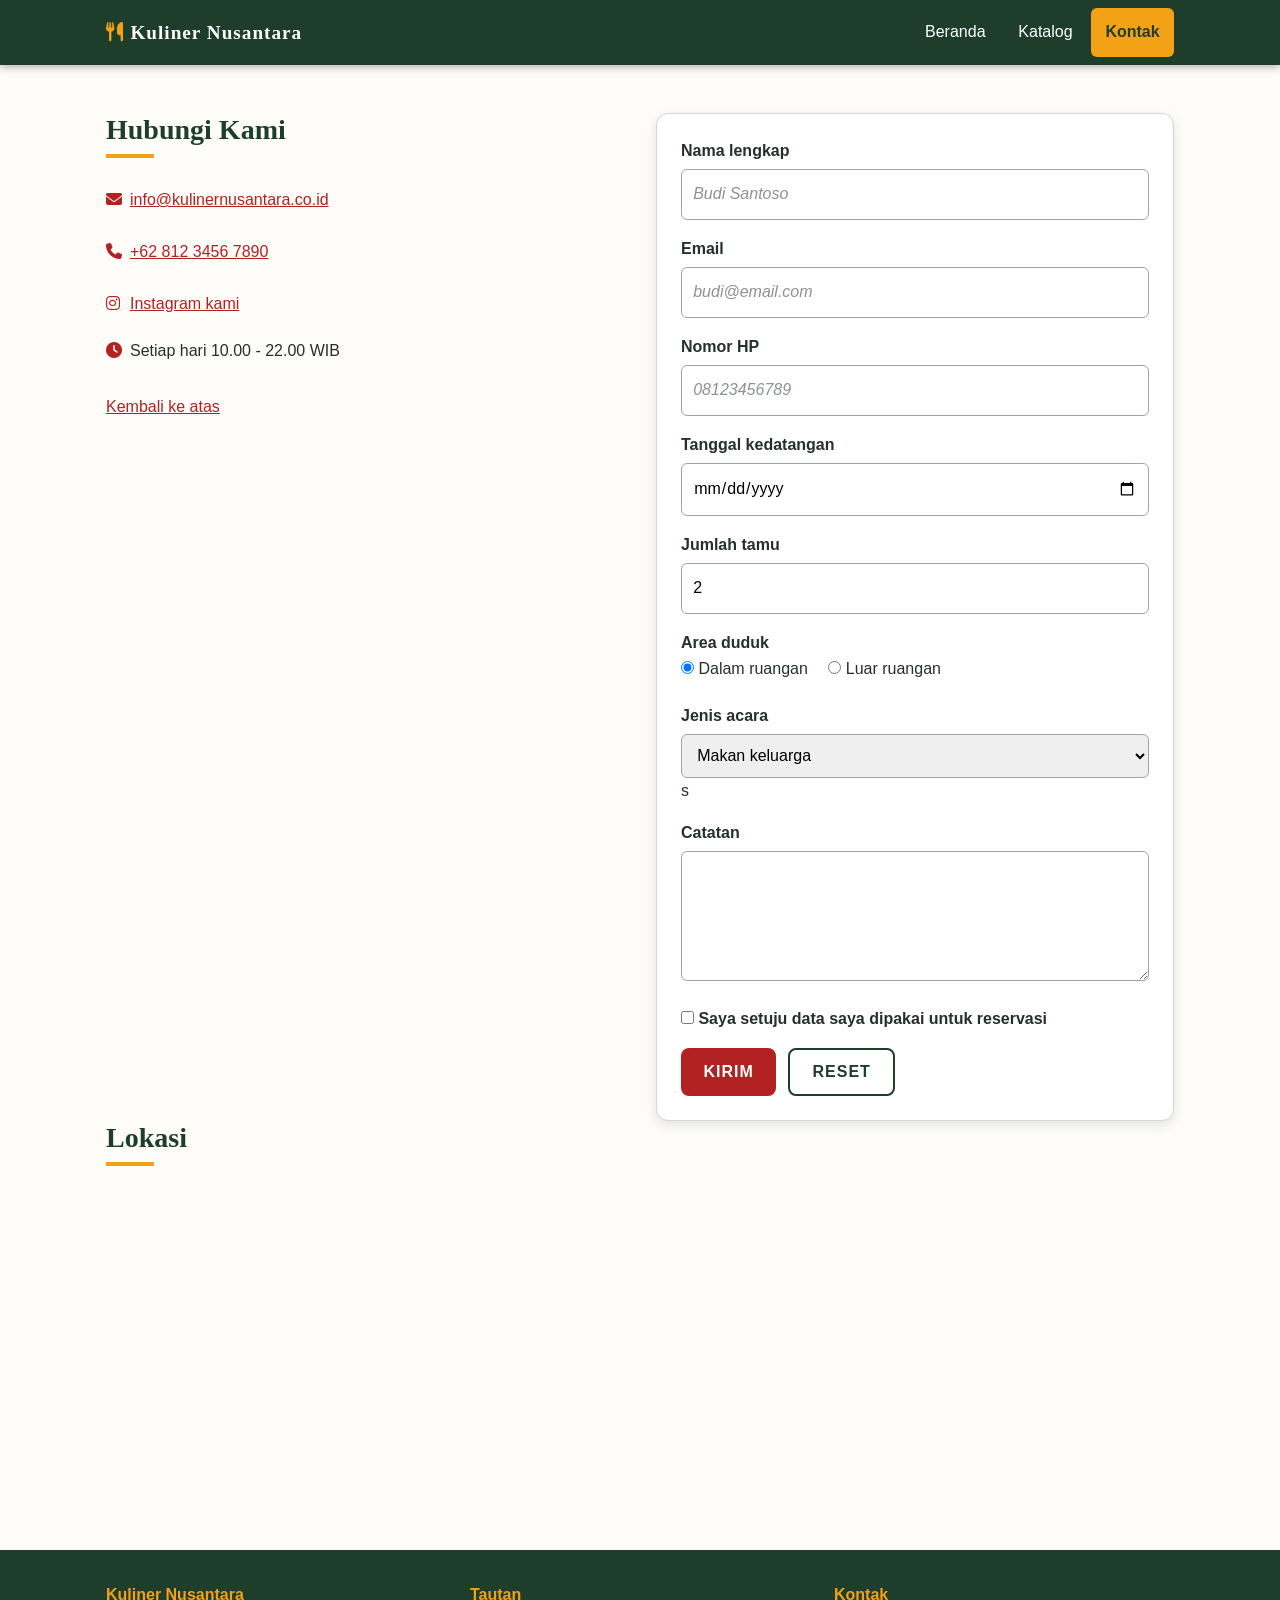
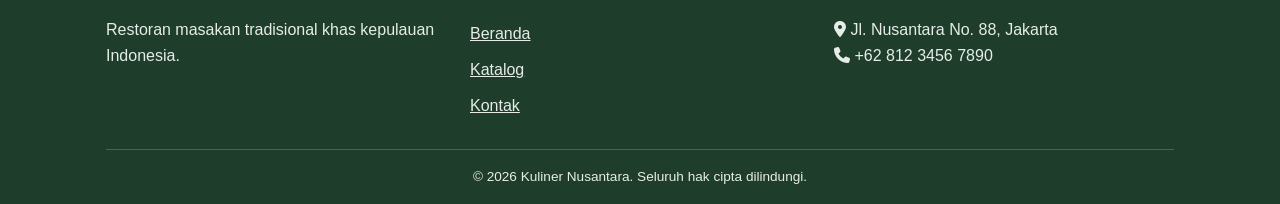
<file: kontak.html>
<!DOCTYPE html>
<html lang="id">

<head>
  <meta charset="UTF-8">
  <meta name="viewport" content="width=device-width, initial-scale=1.0">
  <link rel="stylesheet" href="style.css">
  <link rel="stylesheet" href="https://cdnjs.cloudflare.com/ajax/libs/font-awesome/6.4.0/css/all.min.css">
  <title>Kontak - Kuliner Nusantara</title>
</head>

<body id="atas">
  <header class="site-header">
    <div class="container header-container">
      <a href="index.html" class="brand"><i class="fa-solid fa-utensils"></i>Kuliner Nusantara</a>
      <nav>
        <ul class="nav-list">
          <li><a href="index.html">Beranda</a></li>
          <li><a href="katalog.html">Katalog</a></li>
          <li><a href="kontak.html" class="active">Kontak</a></li>
        </ul>
      </nav>
    </div>
  </header>
  <main class="section">
    <div class="container kontak-layout">
      <section class="info-kontak">
        <h1 class="section-title">Hubungi Kami</h1>
        <ul>
          <li><i class="fa-solid fa-envelope"></i><a
              href="mailto:info@kulinernusantara.co.id">info@kulinernusantara.co.id</a></li>
          <li><i class="fa-solid fa-phone"></i><a href="tel:+6281234567890">+62 812 3456 7890</a></li>
          <li><i class="fa-brands fa-instagram"></i><a href="https://www.instagram.com/" target="_blank"
              rel="noopener">Instagram kami</a></li>
          <li><i class="fa-solid fa-clock"></i>Setiap hari 10.00 - 22.00 WIB</li>
        </ul>
        <a href="#atas" class="kembali">Kembali ke atas</a>
      </section>

      <section>
        <form action="#" method="post">
          <div class="form-group"><label for="nama">Nama lengkap</label>
            <input type="text" id="nama" name="nama" placeholder="Budi Santoso" required>
          </div>
          <div class="form-group"><label for="email">Email</label>
            <input type="email" id="email" name="email" placeholder="budi@email.com" required>
          </div>
          <div class="form-group"><label for="hp">Nomor HP</label>
            <input type="tel" id="hp" name="hp" placeholder="08123456789" required>
          </div>
          <div class="form-group"><label for="tgl">Tanggal kedatangan</label>
            <input type="date" id="tgl" name="tgl" required>
          </div>
          <div class="form-group"><label for="tamu">Jumlah tamu</label>
            <input type="number" id="tamu" name="tamu" min="1" max="50" value="2">
          </div>
          <div class="form-group pilihan">
            <p><strong>Area duduk</strong></p>
            <label><input type="radio" name="area" value="indoor" checked> Dalam ruangan</label>
            <label><input type="radio" name="area" value="outdoor"> Luar ruangan</label>
          </div>
          <div class="form-group"><label for="acara">Jenis acara</label>
            <select id="acara" name="acara">
              <option>Makan keluarga</option>
              <option>Rapat kerja</option>
              <option>Ulang tahun</option>
            </select>s
          </div>
          <div class="form-group">
            <label for="pesan">Catatan</label>
            <textarea id="pesan" name="pesan" rows="4" placeholder="Alergi atau permintaan khusus">
            </textarea>
          </div>
          <div class="form-group"><label><input type="checkbox" name="setuju" required> Saya setuju data saya dipakai
              untuk reservasi</label></div>
          <div class="form-aksi"><button type="submit" class="btn">Kirim</button><button type="reset"
              class="btn btn-outline">Reset</button></div>
        </form>
      </section>
    </div>
    <div class="container peta">
      <h2 class="section-title">Lokasi</h2>
      <iframe src="https://www.google.com/maps?q=Kebayoran+Baru+Jakarta&output=embed" title="Peta lokasi"
        loading="lazy"></iframe>
    </div>
  </main>
  <footer class="site-footer">
    <div class="container">
      <div class="footer-grid">
        <div>
          <h4>Kuliner Nusantara</h4>
          <p>Restoran masakan tradisional khas kepulauan Indonesia.</p>
        </div>
        <div>
          <h4>Tautan</h4>
          <ul>
            <li><a href="index.html">Beranda</a></li>
            <li><a href="katalog.html">Katalog</a></li>
            <li><a href="kontak.html">Kontak</a></li>
          </ul>
        </div>
        <div>
          <h4>Kontak</h4>
          <ul>
            <li><i class="fa-solid fa-location-dot"></i> Jl. Nusantara No. 88, Jakarta</li>
            <li><i class="fa-solid fa-phone"></i> +62 812 3456 7890</li>
          </ul>
        </div>
      </div>
      <div class="footer-bottom">
        <p>&copy; 2026 Kuliner Nusantara. Seluruh hak cipta dilindungi.</p>
      </div>
    </div>
  </footer>
</body>

</html>
</file>
<file: style.css>
/* ===== Reset & Variabel ===== */
* {
  margin: 0;
  padding: 0;
  box-sizing: border-box;
}

:root {
  --hijau: #1f3d2b;
  --hijau-muda: hsl(140, 30%, 92%);
  --kunyit: hsl(38, 90%, 52%);
  --cabai: rgb(178, 34, 34);
  --teks: #26302a;
  --redup: rgba(38, 48, 42, 0.7);
  --putih: #fdfcf9;
}

html {
  scroll-behavior: smooth;
}

body {
  font-family: "Segoe UI", Arial, sans-serif;
  font-size: 1rem;
  line-height: 1.65;
  color: var(--teks);
  background: var(--putih);
}

img,
iframe,
video {
  max-width: 100%;
  display: block;
}

img {
  height: auto;
}

a {
  color: var(--cabai);
}

h1,
h2,
h3 {
  font-family: Georgia, "Times New Roman", serif;
  line-height: 1.2;
  color: var(--hijau);
}

::selection {
  background: var(--kunyit);
  color: var(--hijau);
}

.container {
  width: 100%;
  max-width: 1100px;
  margin: 0 auto;
  padding: 0 1rem;
}

.section {
  padding: 3rem 0;
}

.section-title {
  font-size: 1.75rem;
  margin-bottom: 1rem;
}

.section-title::after {
  content: "";
  display: block;
  width: 3rem;
  height: 4px;
  margin-top: 0.5rem;
  background: var(--kunyit);
}

/* ===== Navbar ===== */
.site-header {
  position: sticky;
  top: 0;
  z-index: 100;
  background: var(--hijau);
  box-shadow: 0 2px 8px rgba(0, 0, 0, 0.3);
}

.header-container {
  display: flex;
  flex-wrap: wrap;
  justify-content: space-between;
  align-items: center;
  gap: 0.5rem;
  padding-top: 0.5rem;
  padding-bottom: 0.5rem;
}

.brand {
  color: #fff;
  text-decoration: none;
  font-family: Georgia, serif;
  font-size: 1.2rem;
  font-weight: bold;
  letter-spacing: 1px;
}

.brand i {
  color: var(--kunyit);
  margin-right: 0.4rem;
}

.nav-list {
  display: flex;
  flex-wrap: wrap;
  gap: 0.25rem;
  list-style: none;
}

.nav-list a {
  display: inline-block;
  padding: 0.7rem 0.9rem;
  color: #fff;
  text-decoration: none;
  border-radius: 6px;
}

.nav-list a:hover {
  background: rgba(255, 255, 255, 0.15);
}

.nav-list a.active {
  background: var(--kunyit);
  color: var(--hijau);
  font-weight: bold;
}

/* ===== Tombol ===== */
.btn {
  display: inline-block;
  padding: 0.8rem 1.4rem;
  border: 0;
  border-radius: 8px;
  background: var(--cabai);
  color: #fff;
  font-size: 1rem;
  font-weight: bold;
  text-decoration: none;
  text-transform: uppercase;
  letter-spacing: 1px;
  cursor: pointer;
}

.btn:hover {
  background: #8f1a1a;
}

.btn:active {
  transform: translateY(2px);
}

.btn-outline {
  background: transparent;
  border: 2px solid var(--hijau);
  color: var(--hijau);
}

.btn-outline:hover {
  background: var(--hijau);
  color: #fff;
}

/* ===== Hero ===== */
.hero {
  min-height: 70vh;
  display: flex;
  align-items: center;
  color: #fff;
  text-align: center;
  background: linear-gradient(rgba(20, 40, 28, 0.85), rgba(178, 34, 34, 0.45)),
    url("https://images.unsplash.com/photo-1541544741938-0af808871cc0?auto=format&fit=crop&w=1400&q=80") center / cover no-repeat;
}

.hero h1 {
  color: #fff;
  font-size: 2.2rem;
  text-shadow: 2px 2px 6px rgba(0, 0, 0, 0.7);
}

.hero p {
  max-width: 36rem;
  margin: 1rem auto 1.5rem;
  text-shadow: 1px 1px 4px rgba(0, 0, 0, 0.7);
}

/* ===== Tentang ===== */
.tentang p {
  margin-bottom: 1rem;
  max-width: 46rem;
}

.tentang p:first-of-type::first-letter {
  float: left;
  font-family: Georgia, serif;
  font-size: 3rem;
  line-height: 1;
  padding-right: 0.5rem;
  color: var(--cabai);
}

.tentang hr {
  margin: 1.5rem 0;
  border: 0;
  border-top: 2px dashed var(--kunyit);
}

.tentang small {
  color: var(--redup);
}

/* ===== Keunggulan (Flexbox) ===== */
.keunggulan {
  background: var(--hijau-muda);
}

.card-list {
  display: flex;
  flex-direction: column;
  gap: 1.5rem;
}

.card {
  position: relative;
  flex: 1;
  padding: 1.5rem;
  background: #fff;
  border: 1px solid #cfd8d1;
  border-radius: 12px;
  box-shadow: 0 4px 12px rgba(0, 0, 0, 0.1);
}

.card:hover {
  box-shadow: 0 8px 20px rgba(0, 0, 0, 0.2);
}

.card i {
  font-size: 2rem;
  color: var(--cabai);
  margin-bottom: 0.75rem;
}

.card h3 {
  margin-bottom: 0.5rem;
}

.badge {
  position: absolute;
  top: -10px;
  right: 12px;
  padding: 0.2rem 0.7rem;
  border-radius: 20px;
  background: var(--kunyit);
  color: var(--hijau);
  font-size: 0.8rem;
  font-weight: bold;
}

/* ===== Galeri (Grid) ===== */
.galeri-grid {
  display: grid;
  grid-template-columns: 1fr;
  gap: 0.75rem;
}

.galeri-grid img {
  width: 100%;
  height: 100%;
  min-height: 180px;
  object-fit: cover;
  border-radius: 10px;
}

.video-wrap {
  max-width: 720px;
  margin: 0 auto;
}

.video-wrap iframe {
  width: 100%;
  aspect-ratio: 16 / 9;
  border: 0;
  border-radius: 10px;
}

/* ===== Katalog (grid-template-areas) ===== */
.katalog-layout {
  display: grid;
  gap: 1.5rem;
  grid-template-columns: 1fr;
  grid-template-areas: "intro" "konten" "sidebar";
}

.intro {
  grid-area: intro;
}

.konten {
  grid-area: konten;
  min-width: 0;
}

.sidebar {
  grid-area: sidebar;
  padding: 1.25rem;
  background: var(--hijau-muda);
  border-left: 5px solid var(--kunyit);
  border-radius: 8px;
}

.sidebar h3 {
  margin: 1rem 0 0.5rem;
}

.sidebar h3:first-child {
  margin-top: 0;
}

.sidebar ul,
.sidebar ol {
  padding-left: 1.25rem;
}

.produk {
  display: grid;
  gap: 1rem;
  grid-template-columns: 1fr;
  margin: 1.5rem 0;
}

.produk figure {
  background: #fff;
  border-radius: 10px;
  overflow: hidden;
  box-shadow: 0 3px 10px rgba(0, 0, 0, 0.15);
}

.produk figcaption {
  padding: 0.75rem;
  font-weight: bold;
}

.produk p {
  padding: 0 0.75rem 0.75rem;
  font-size: 0.9rem;
  color: var(--redup);
  font-weight: normal;
}

.tabel-wrap {
  overflow-x: auto;
  margin: 1rem 0;
}

table {
  width: 100%;
  min-width: 480px;
  border-collapse: collapse;
}

th,
td {
  padding: 0.7rem;
  border: 1px solid #cfd8d1;
  text-align: left;
}

thead th {
  background: var(--hijau);
  color: #fff;
}

tbody tr:nth-child(even) {
  background: var(--hijau-muda);
}

tbody tr:last-child td {
  font-style: italic;
  text-align: center;
}

.media-blok {
  margin-top: 1.5rem;
}

.media-blok audio,
.media-blok video {
  width: 100%;
  margin-top: 0.5rem;
  border-radius: 8px;
}

/* ===== Kontak & Formulir ===== */
.kontak-layout {
  display: grid;
  gap: 2rem;
  grid-template-columns: 1fr;
}

.info-kontak ul {
  list-style: none;
}

.info-kontak li {
  padding: 0.5rem 0;
}

.info-kontak i {
  width: 1.5rem;
  color: var(--cabai);
}

.info-kontak a {
  display: inline-block;
  padding: 0.3rem 0;
}

form {
  padding: 1.5rem;
  background: #fff;
  border: 1px solid #cfd8d1;
  border-radius: 12px;
  box-shadow: 0 4px 12px rgba(0, 0, 0, 0.1);
}

.form-group {
  margin-bottom: 1rem;
}

label {
  display: block;
  margin-bottom: 0.3rem;
  font-weight: bold;
}

input[type="text"],
input[type="email"],
input[type="tel"],
input[type="date"],
input[type="number"],
select,
textarea {
  width: 100%;
  padding: 0.7rem;
  border: 1px solid #9aa89f;
  border-radius: 6px;
  font: inherit;
}

input:focus,
select:focus,
textarea:focus {
  outline: 3px solid var(--kunyit);
  border-color: var(--hijau);
}

::placeholder {
  color: #8a948d;
  font-style: italic;
}

.pilihan label {
  display: inline-block;
  margin-right: 1rem;
  font-weight: normal;
}

.form-aksi {
  display: flex;
  flex-wrap: wrap;
  gap: 0.75rem;
}

.peta iframe {
  width: 100%;
  height: 320px;
  border: 0;
  border-radius: 10px;
  margin-top: 1rem;
}

.kembali {
  display: inline-block;
  margin-top: 1rem;
  padding: 0.6rem 0;
}

/* ===== Footer ===== */
.site-footer {
  padding: 2rem 0 1rem;
  background: var(--hijau);
  color: #e6ede8;
}

.site-footer h4 {
  margin-bottom: 0.5rem;
  color: var(--kunyit);
}

.footer-grid {
  display: grid;
  gap: 1.5rem;
  grid-template-columns: 1fr;
}

.site-footer ul {
  list-style: none;
}

.site-footer li a {
  display: inline-block;
  padding: 0.3rem 0;
  color: #e6ede8;
}

.footer-bottom {
  margin-top: 1.5rem;
  padding-top: 1rem;
  border-top: 1px solid rgba(255, 255, 255, 0.2);
  text-align: center;
  font-size: 0.85rem;
}

/* ===== Responsive: Tablet (min 768px) ===== */
@media (min-width: 768px) {
  .hero h1 {
    font-size: 3rem;
  }

  .card-list {
    flex-direction: row;
  }

  .galeri-grid {
    grid-template-columns: repeat(2, 1fr);
  }

  .galeri-grid .lebar {
    grid-column: span 1;
  }

  .produk {
    grid-template-columns: repeat(3, 1fr);
  }

  .kontak-layout {
    grid-template-columns: 1fr 1fr;
  }

  .footer-grid {
    grid-template-columns: repeat(3, 1fr);
  }
}

/* ===== Responsive: Desktop (min 1024px) ===== */
@media (min-width: 1024px) {
  .hero {
    min-height: 80vh;
  }

  .galeri-grid {
    grid-template-columns: repeat(3, 1fr);
  }

  .katalog-layout {
    grid-template-columns: 2fr 1fr;
    grid-template-areas: "intro intro" "konten sidebar";
  }
}
</file>
